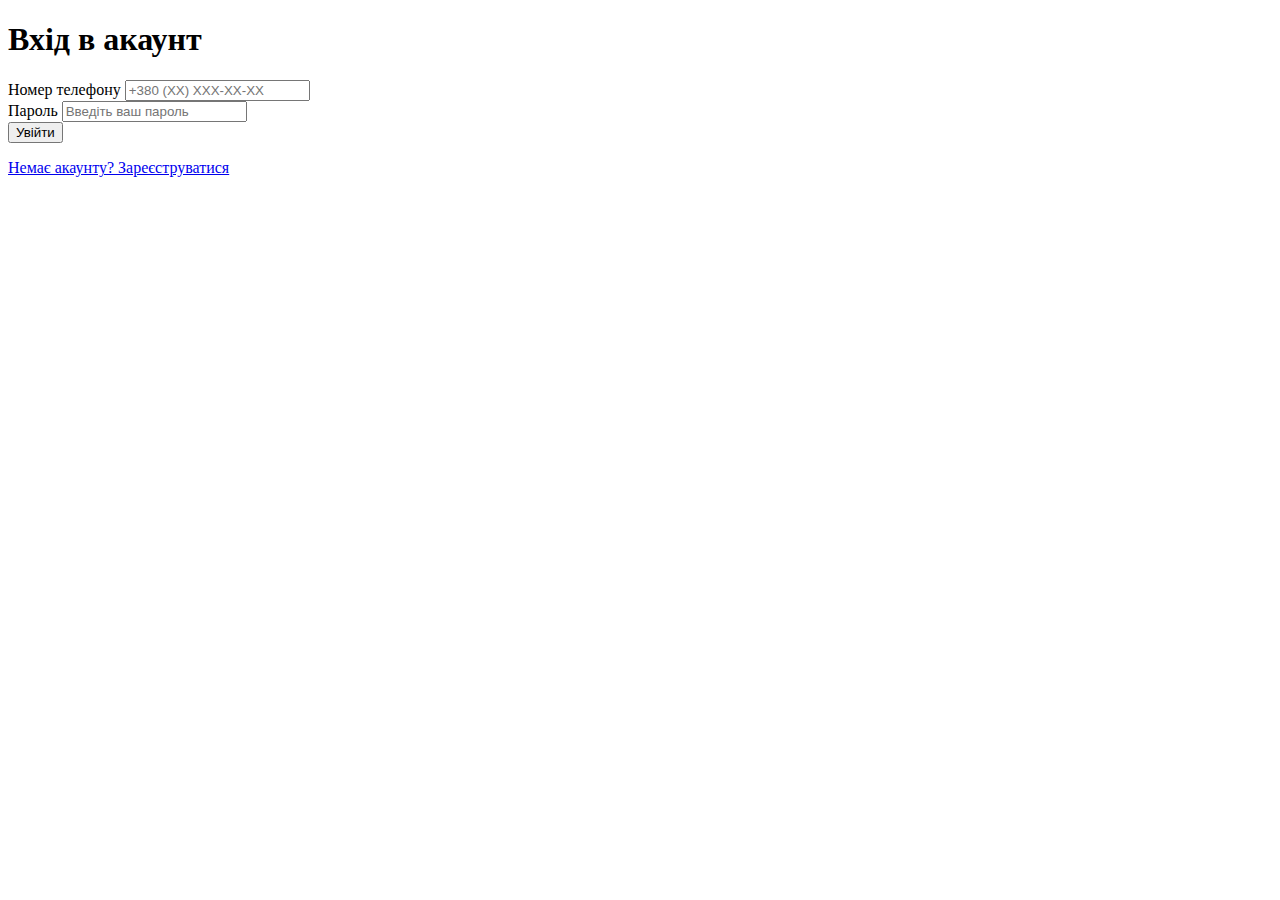
<file: index.html>
<!DOCTYPE html>
<html lang="uk">
<head>
    <meta charset="UTF-8">
    <meta name="viewport" content="width=device-width, initial-scale=1.0">
    <title>Вхід - Шкільний Месенджер</title>
    <link rel="stylesheet" href="">
    <link href="https://fonts.googleapis.com/css2?family=Roboto:wght@400;500;700&display=swap" rel="stylesheet">
</head>
<body>
    <div class="container">
        <header>
            <h1>Вхід в акаунт</h1>
        </header>
        <main>
            <form id="loginForm">
                <div class="form-group">
                    <label for="phone">Номер телефону</label>
                    <input type="tel" id="phone" name="phone" placeholder="+380 (XX) XXX-XX-XX" required>
                </div>
                <div class="form-group">
                    <label for="password">Пароль</label>
                    <input type="password" id="password" name="password" placeholder="Введіть ваш пароль" required>
                </div>
                <button type="submit" class="submit-btn">Увійти</button>
            </form>
            <p class="switch-form">
                <a href="register.html">Немає акаунту? Зареєструватися</a>
            </p>
        </main>
    </div>
    <script src="script.js"></script>
</body>
</html>
</file>
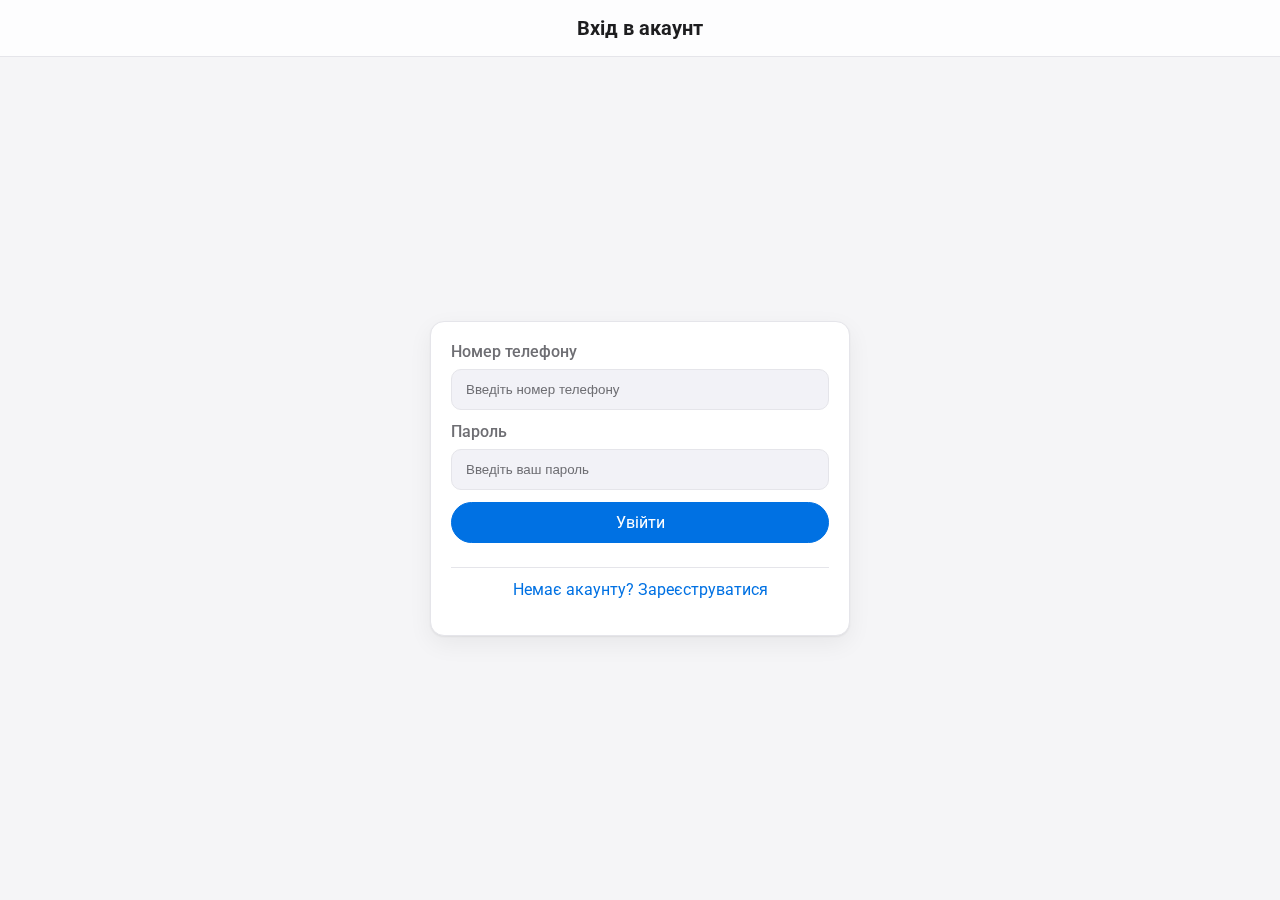
<file: static/index.html>
<!DOCTYPE html>
<html lang="uk">
<head>
    <meta charset="UTF-8">
    <meta name="viewport" content="width=device-width, initial-scale=1.0, maximum-scale=1.0, user-scalable=no">
    <title>Вхід - Шкільний Месенджер</title>
    <link rel="stylesheet" href="index.css">
    <link href="https://fonts.googleapis.com/css2?family=Roboto:wght@400;500;700&display=swap" rel="stylesheet">
</head>
<body>
    <div class="container">
        <header>
            <h1>Вхід в акаунт</h1>
        </header>
        <main>
            <form id="loginForm">
                <div class="form-group">
                    <label for="phone">Номер телефону</label>
                    <input type="text" id="phone" name="phone" placeholder="Введіть номер телефону" required>
                </div>
                <div class="form-group">
                    <label for="password">Пароль</label>
                    <input type="password" id="password" name="password" placeholder="Введіть ваш пароль" required>
                </div>
                <button type="submit" class="submit-btn">Увійти</button>
                <p class="switch-form">
                    <a href="register.html">Немає акаунту? Зареєструватися</a>
                </p>
            </form>
        </main>
    </div>
    <script src="https://cdn.socket.io/4.0.0/socket.io.min.js"></script>
    <script src="script.js"></script>
</body>
</html>
</file>
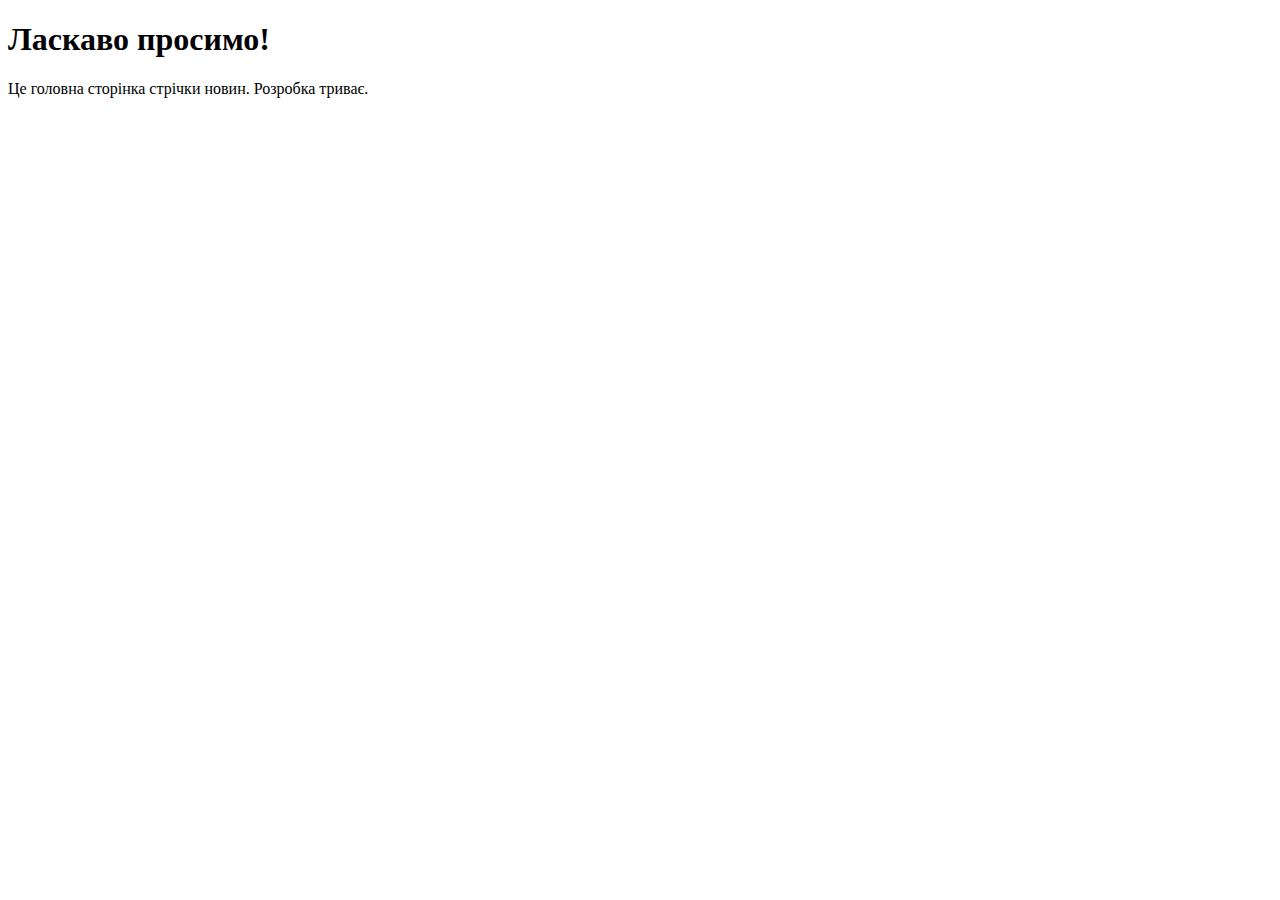
<file: lenta.html>
<!DOCTYPE html>
<html lang="uk">
<head>
    <meta charset="UTF-8">
    <meta name="viewport" content="width=device-width, initial-scale=1.0">
    <title>Стрічка</title>
    <link rel="stylesheet" href="">
    <link href="https://fonts.googleapis.com/css2?family=Roboto:wght@400;500;700&display=swap" rel="stylesheet">
</head>
<body>
    <div class="container">
        <header>
            <h1>Ласкаво просимо!</h1>
        </header>
        <main>
            <p>Це головна сторінка стрічки новин. Розробка триває.</p>
        </main>
    </div>
</body>
</html>
</file>
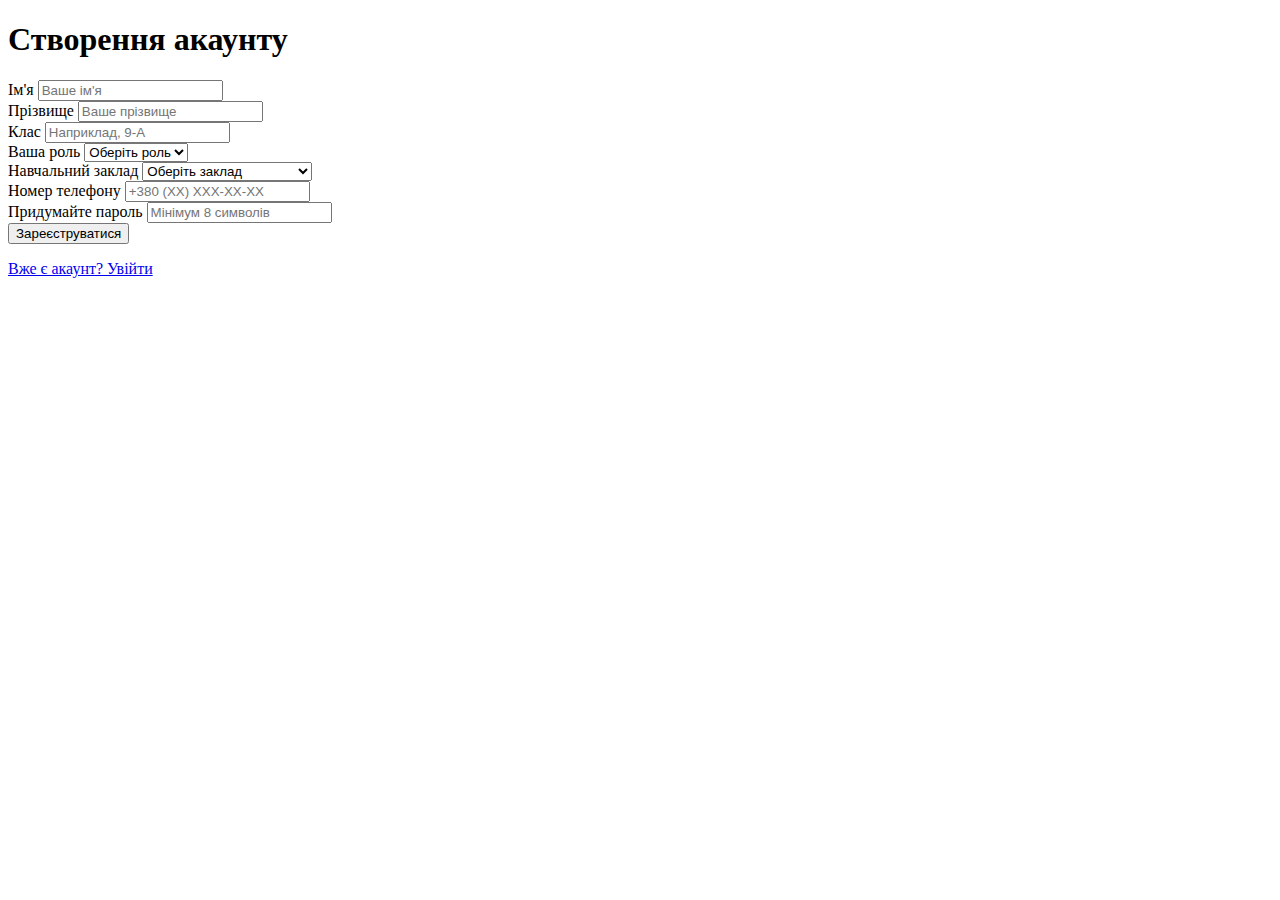
<file: register.html>
<!DOCTYPE html>
<html lang="uk">
<head>
    <meta charset="UTF-8">
    <meta name="viewport" content="width=device-width, initial-scale=1.0">
    <title>Реєстрація - Шкільний Месенджер</title>
    <link rel="stylesheet" href="">
    <link href="https://fonts.googleapis.com/css2?family=Roboto:wght@400;500;700&display=swap" rel="stylesheet">
</head>
<body>
    <div class="container">
        <header>
            <h1>Створення акаунту</h1>
        </header>
        <main>
            <form id="registerForm">
                <div class="form-group">
                    <label for="first_name">Ім'я</label>
                    <input type="text" id="first_name" name="first_name" placeholder="Ваше ім'я" required>
                </div>
                <div class="form-group">
                    <label for="last_name">Прізвище</label>
                    <input type="text" id="last_name" name="last_name" placeholder="Ваше прізвище" required>
                </div>
                <div class="form-group">
                    <label for="class">Клас</label>
                    <input type="text" id="class" name="class" placeholder="Наприклад, 9-А">
                </div>
                <div class="form-group">
                    <label for="category">Ваша роль</label>
                    <select id="category" name="category" required>
                        <option value="" disabled selected>Оберіть роль</option>
                        <option value="Учень">Учень</option>
                        <option value="Вчитель">Вчитель</option>
                        <option value="Батько/Мати">Батько/Мати</option>
                        <option value="Інше">Інше</option>
                    </select>
                </div>
                <div class="form-group">
                    <label for="school">Навчальний заклад</label>
                    <select id="school" name="school" required>
                        <option value="" disabled selected>Оберіть заклад</option>
                        <option value="Первозванівський ліцей">Первозванівський ліцей</option>
                        <option value="Калинівська філія">Калинівська філія</option>
                        <option value="Степова філія">Степова філія</option>
                    </select>
                </div>
                <div class="form-group">
                    <label for="phone">Номер телефону</label>
                    <input type="tel" id="phone" name="phone" placeholder="+380 (XX) XXX-XX-XX" required>
                </div>
                <div class="form-group">
                    <label for="password">Придумайте пароль</label>
                    <input type="password" id="password" name="password" placeholder="Мінімум 8 символів" required minlength="8">
                </div>
                <button type="submit" class="submit-btn">Зареєструватися</button>
            </form>
            <p class="switch-form">
                <a href="index.html">Вже є акаунт? Увійти</a>
            </p>
        </main>
    </div>
    <script src="script.js"></script>
</body>
</html>
</file>
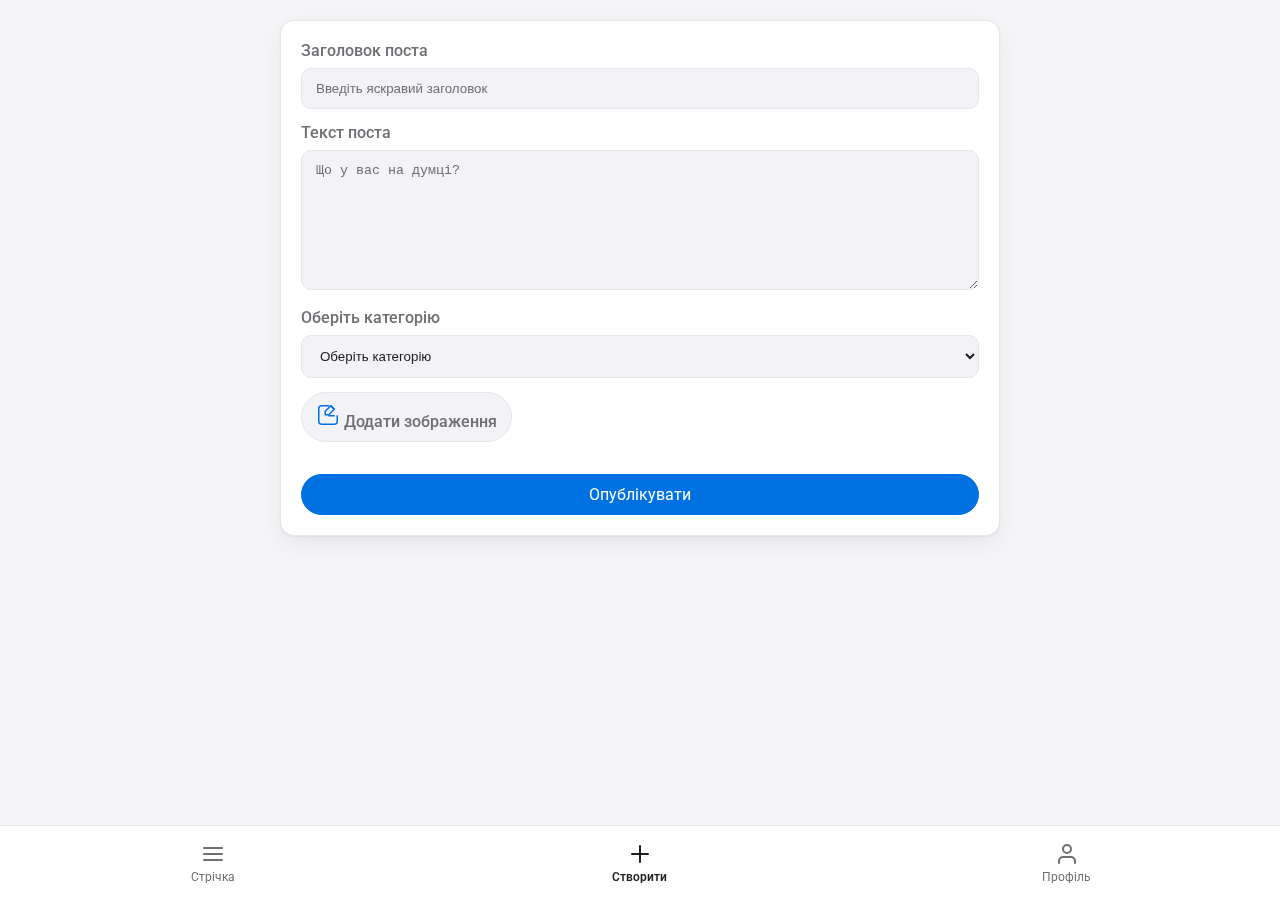
<file: static/create_post.html>
<!DOCTYPE html>
<html lang="uk">
<head>
    <meta charset="UTF-8">
    <meta name="viewport" content="width=device-width, initial-scale=1.0, maximum-scale=1.0, user-scalable=no">
    <title>Створення Посту - Шкільний Месенджер</title>
    <link rel="stylesheet" href="create_post.css">
    <link href="https://fonts.googleapis.com/css2?family=Roboto:wght@400;500;700&display=swap" rel="stylesheet">
</head>
<body>
    <div class="container">
        <main>
            <form id="createPostForm">
                <div class="form-group">
                    <label for="title">Заголовок поста</label>
                    <input type="text" id="title" name="title" placeholder="Введіть яскравий заголовок" required>
                </div>
                
                <div class="form-group">
                    <label for="content">Текст поста</label>
                    <textarea id="content" name="content" placeholder="Що у вас на думці?" required></textarea>
                </div>
                
                <div class="form-group">
                    <label for="category">Оберіть категорію</label>
                    <select id="category" name="category" required>
                        <option value="" disabled selected>Оберіть категорію</option>
                        <option value="Пропозиція">Пропозиція</option>
                        <option value="Опитування">Опитування</option>
                        <option value="Оголошення">Оголошення</option>
                        <option value="Пост">Пост</option>
                    </select>
                </div>
                
                <!-- Poll Options Container -->
                <div id="pollOptionsContainer" style="display: none;">
                    <label>Варіанти відповідей</label>
                    <div class="form-group">
                        <input type="text" name="poll_options[]" placeholder="Варіант 1">
                    </div>
                    <div class="form-group">
                        <input type="text" name="poll_options[]" placeholder="Варіант 2">
                    </div>
                    <button type="button" id="addPollOptionBtn" class="submit-btn">Додати варіант</button>
                </div>
                
                <div class="form-group file-upload-group">
                    <label for="image" class="file-upload-label">
                        <svg width="24" height="24" viewBox="0 0 24 24" fill="none" xmlns="http://www.w3.org/2000/svg">
                            <path d="M21.25 12.75V18.25C21.25 19.9069 19.9069 21.25 18.25 21.25H5.75C4.09315 21.25 2.75 19.9069 2.75 18.25V5.75C2.75 4.09315 4.09315 2.75 5.75 2.75H12.75" stroke="currentColor" stroke-width="1.5" stroke-linecap="round" stroke-linejoin="round"/>
                            <path d="M18.25 6.25L14.75 2.75L9.25 8.25V11.75H12.75L18.25 6.25Z" stroke="currentColor" stroke-width="1.5" stroke-linecap="round" stroke-linejoin="round"/>
                            <path d="M14.75 2.75L18.25 6.25" stroke="currentColor" stroke-width="1.5" stroke-linecap="round" stroke-linejoin="round"/>
                            <path d="M18.25 12.75H12.75" stroke="currentColor" stroke-width="1.5" stroke-linecap="round" stroke-linejoin="round"/>
                        </svg>
                        <span>Додати зображення</span>
                    </label>
                    <input type="file" id="image" name="image" accept="image/*" class="file-upload-input">
                    <span id="fileName" class="file-name"></span>
                </div>
                
                <button type="submit" class="submit-btn">Опублікувати</button>
            </form>
        </main>
        
        <nav class="bottom-nav">
            <a href="lenta.html" class="nav-item">
                <div class="nav-icon">
                    <svg width="24" height="24" viewBox="0 0 24 24" fill="none" xmlns="http://www.w3.org/2000/svg">
                        <path d="M3 12h18M3 6h18M3 18h18" stroke="currentColor" stroke-width="2" stroke-linecap="round" stroke-linejoin="round"/>
                    </svg>
                </div>
                <div class="nav-text">Стрічка</div>
            </a>
            <a href="create_post.html" class="nav-item active">
                <div class="nav-icon">
                    <svg width="24" height="24" viewBox="0 0 24 24" fill="none" xmlns="http://www.w3.org/2000/svg">
                        <path d="M12 4v16m8-8H4" stroke="currentColor" stroke-width="2" stroke-linecap="round" stroke-linejoin="round"/>
                    </svg>
                </div>
                <div class="nav-text">Створити</div>
            </a>
            <a href="profile.html" class="nav-item">
                <div class="nav-icon">
                    <svg width="24" height="24" viewBox="0 0 24 24" fill="none" xmlns="http://www.w3.org/2000/svg">
                        <path d="M20 21v-2a4 4 0 0 0-4-4H8a4 4 0 0 0-4 4v2m8-10a4 4 0 1 0 0-8 4 4 0 0 0 0 8Z" stroke="currentColor" stroke-width="2" stroke-linecap="round" stroke-linejoin="round"/>
                    </svg>
                </div>
                <div class="nav-text">Профіль</div>
            </a>
        </nav>
    </div>
    
    <script src="https://cdn.socket.io/4.0.0/socket.io.min.js"></script>
    <script src="script.js"></script>
    <script>
        document.addEventListener('DOMContentLoaded', function() {
            const imageInput = document.getElementById('image');
            const fileNameSpan = document.getElementById('fileName');
            const categorySelect = document.getElementById('category');
            const pollOptionsContainer = document.getElementById('pollOptionsContainer');
            const addPollOptionBtn = document.getElementById('addPollOptionBtn');

            if (imageInput) {
                imageInput.addEventListener('change', function() {
                    if (this.files && this.files.length > 0) {
                        fileNameSpan.textContent = this.files[0].name;
                    } else {
                        fileNameSpan.textContent = '';
                    }
                });
            }

            if (categorySelect && pollOptionsContainer) {
                categorySelect.addEventListener('change', function() {
                    if (this.value === 'Опитування') {
                        pollOptionsContainer.style.display = 'block';
                    } else {
                        pollOptionsContainer.style.display = 'none';
                    }
                });
            }

            if (addPollOptionBtn) {
                addPollOptionBtn.addEventListener('click', function() {
                    const newOption = document.createElement('div');
                    newOption.className = 'form-group';
                    newOption.innerHTML = '<input type="text" name="poll_options[]" placeholder="Новий варіант">';
                    pollOptionsContainer.insertBefore(newOption, addPollOptionBtn);
                });
            }

            const createPostForm = document.getElementById('createPostForm');
            if (createPostForm) {
                createPostForm.addEventListener('submit', function(e) {
                    e.preventDefault();
                    const formData = new FormData(this);

                    fetch('/api/create_post', {
                        method: 'POST',
                        body: formData
                    })
                    .then(response => response.json())
                    .then(data => {
                        if (data.status === 'success') {
                            window.location.href = 'lenta.html';
                        } else {
                            alert(data.message || 'Помилка створення поста');
                        }
                    })
                    .catch(error => {
                        console.error('Error:', error);
                        alert('Сталася помилка. Спробуйте ще раз.');
                    });
                });
            }
        });
    </script>
</body>
</html>
</file>
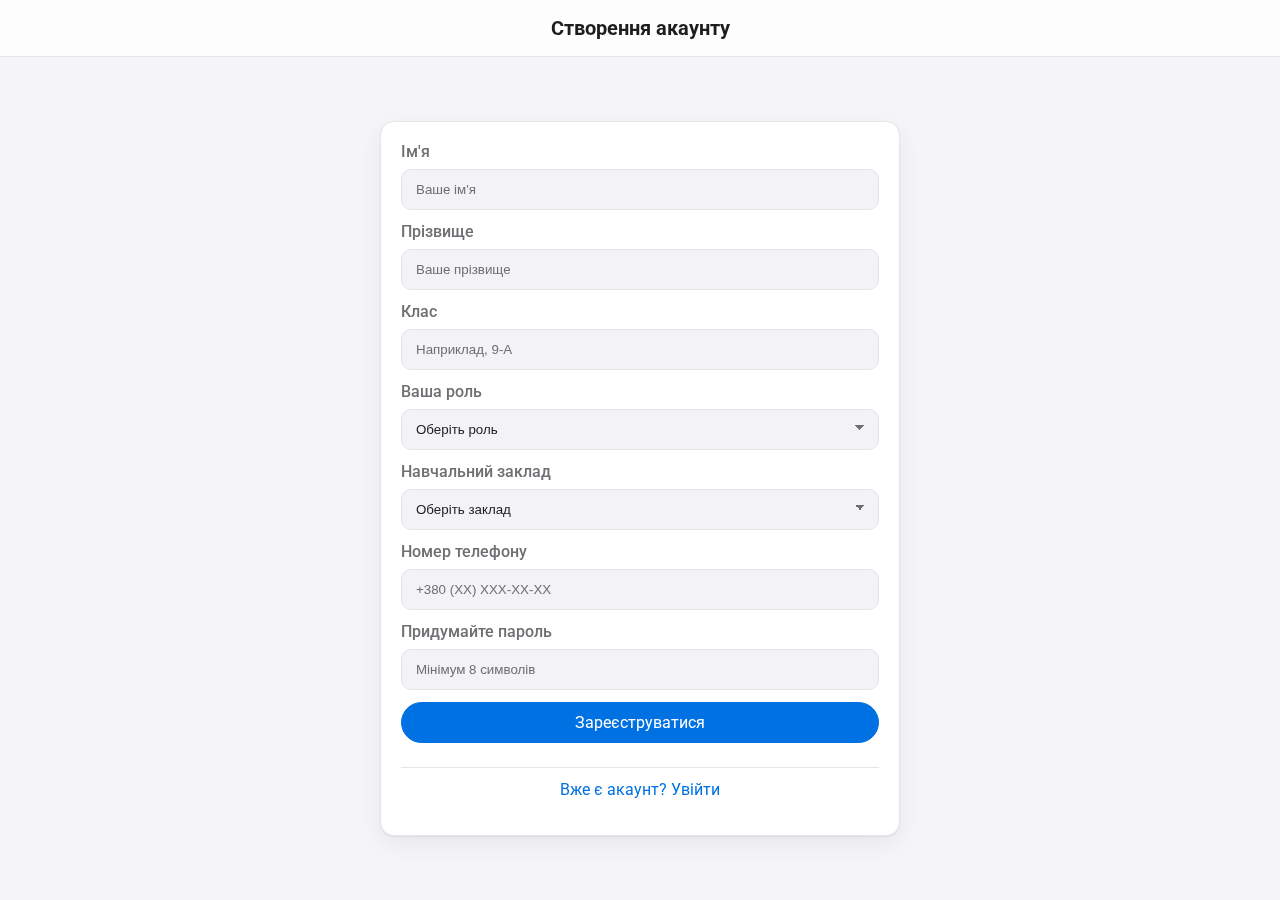
<file: static/register.html>
<!DOCTYPE html>
<html lang="uk">
<head>
    <meta charset="UTF-8">
    <meta name="viewport" content="width=device-width, initial-scale=1.0, maximum-scale=1.0, user-scalable=no">
    <title>Реєстрація - Шкільний Месенджер</title>
    <link rel="stylesheet" href="register.css">
    <link href="https://fonts.googleapis.com/css2?family=Roboto:wght@400;500;700&display=swap" rel="stylesheet">
</head>
<body>
    <div class="container">
        <header>
            <h1>Створення акаунту</h1>
        </header>
        <main>
            <form id="registerForm">
                <div class="form-group">
                    <label for="first_name">Ім'я</label>
                    <input type="text" id="first_name" name="first_name" placeholder="Ваше ім'я" required>
                </div>
                <div class="form-group">
                    <label for="last_name">Прізвище</label>
                    <input type="text" id="last_name" name="last_name" placeholder="Ваше прізвище" required>
                </div>
                <div class="form-group">
                    <label for="class">Клас</label>
                    <input type="text" id="class" name="class" placeholder="Наприклад, 9-А">
                </div>
                <div class="form-group">
                    <label for="category">Ваша роль</label>
                    <select id="category" name="category" required>
                        <option value="" disabled selected>Оберіть роль</option>
                        <option value="Учень">Учень</option>
                        <option value="Вчитель">Вчитель</option>
                        <option value="Батько/Мати">Батько/Мати</option>
                        <option value="Інше">Інше</option>
                    </select>
                </div>
                <div class="form-group">
                    <label for="school">Навчальний заклад</label>
                    <select id="school" name="school" required>
                        <option value="" disabled selected>Оберіть заклад</option>
                        <option value="Первозванівський ліцей">Первозванівський ліцей</option>
                        <option value="Калинівська філія">Калинівська філія</option>
                        <option value="Степова філія">Степова філія</option>
                    </select>
                </div>
                <div class="form-group">
                    <label for="phone">Номер телефону</label>
                    <input type="tel" id="phone" name="phone" placeholder="+380 (XX) XXX-XX-XX" required>
                </div>
                <div class="form-group">
                    <label for="password">Придумайте пароль</label>
                    <input type="password" id="password" name="password" placeholder="Мінімум 8 символів" required minlength="8">
                </div>
                <button type="submit" class="submit-btn">Зареєструватися</button>
                <p class="switch-form">
                    <a href="index.html">Вже є акаунт? Увійти</a>
                </p>
            </form>
        </main>
    </div>
    <script src="https://cdn.socket.io/4.0.0/socket.io.min.js"></script>
    <script src="script.js"></script>
</body>
</html>
</file>
<file: static/index.css>
/* Login – Minimal Apple-inspired UI */
:root {
  --bg: #f5f5f7;
  --surface: #ffffff;
  --text: #1d1d1f;
  --text-secondary: #6e6e73;
  --border: #e5e5ea;
  --accent: #0071e3;
  --accent-hover: #0a84ff;
  --muted: #f2f2f7;
  --shadow: 0 1px 2px rgba(0,0,0,0.06), 0 8px 24px rgba(0,0,0,0.06);
  --radius: 14px;
  --radius-sm: 10px;
  --radius-pill: 999px;
}

* { box-sizing: border-box; }

html, body { margin: 0; padding: 0; height: 100%; }

body {
  background: var(--bg);
  color: var(--text);
  font-family: -apple-system, BlinkMacSystemFont, "Segoe UI", Roboto, Oxygen, Ubuntu, Cantarell, "Helvetica Neue", Arial, "Apple Color Emoji", "Segoe UI Emoji", "Segoe UI Symbol", sans-serif;
  -webkit-font-smoothing: antialiased;
  -moz-osx-font-smoothing: grayscale;
}

button { font: inherit; }

.container {
  min-height: 100dvh;
  display: grid;
  grid-template-rows: auto 1fr;
}

header {
  position: sticky;
  top: 0;
  z-index: 100;
  backdrop-filter: saturate(180%) blur(16px);
  background: rgba(255,255,255,0.8);
  border-bottom: 1px solid var(--border);
  padding: 14px 16px;
}
header h1 { margin: 0; font-size: 20px; text-align: center; }

main { padding: 16px; display: grid; place-items: center; }

form#loginForm {
  width: 100%;
  max-width: 420px;
  background: var(--surface);
  border: 1px solid var(--border);
  border-radius: var(--radius);
  box-shadow: var(--shadow);
  padding: 16px;
  display: grid;
  gap: 12px;
}

.form-group { display: grid; gap: 8px; }
.form-group label { color: var(--text-secondary); font-weight: 500; }

input[type="text"], input[type="password"], input[type="tel"] {
  width: 100%;
  border: 1px solid var(--border);
  background: var(--muted);
  color: var(--text);
  padding: 12px 14px;
  border-radius: var(--radius-sm);
  outline: none;
  transition: border-color .2s ease, box-shadow .2s ease;
}
input::placeholder { color: var(--text-secondary); }
input:focus { border-color: var(--accent); box-shadow: 0 0 0 4px rgba(0,113,227,0.12); }

.submit-btn {
  display: inline-flex; align-items: center; justify-content: center; gap: 8px;
  padding: 10px 16px;
  border-radius: var(--radius-pill);
  background: var(--accent);
  color: #fff;
  border: 1px solid var(--accent);
  cursor: pointer;
  transition: background .2s ease, border-color .2s ease, transform .05s ease;
}
.submit-btn:hover { background: var(--accent-hover); border-color: var(--accent-hover); }
.submit-btn:active { transform: translateY(1px); }

.switch-form {
  text-align: center; color: var(--text-secondary); margin-top: 12px;
  padding-top: 12px;
  border-top: 1px solid var(--border);
}
.switch-form a { color: var(--accent); text-decoration: none; }
.switch-form a:hover { text-decoration: underline; }

@media (min-width: 768px) {
  header { padding: 16px 24px; }
  main { padding: 20px; }
  form#loginForm { padding: 20px; }
}

@media (prefers-color-scheme: dark) {
  :root {
    --bg: #000000;
    --surface: #1c1c1e;
    --text: #ffffff;
    --text-secondary: #9b9ba1;
    --border: #2c2c2e;
    --muted: #2c2c2e;
    --shadow: 0 1px 2px rgba(0,0,0,0.5), 0 12px 28px rgba(0,0,0,0.6);
  }
  header { background: rgba(28,28,30,0.76); }
}
</file>
<file: static/create_post.css>
/* Create Post – Minimal Apple-inspired UI to match Lenta */
:root {
  --bg: #f5f5f7;
  --surface: #ffffff;
  --text: #1d1d1f;
  --text-secondary: #6e6e73;
  --border: #e5e5ea;
  --accent: #0071e3;
  --accent-hover: #0a84ff;
  --muted: #f2f2f7;
  --shadow: 0 1px 2px rgba(0,0,0,0.06), 0 8px 24px rgba(0,0,0,0.06);
  --radius: 14px;
  --radius-sm: 10px;
  --radius-pill: 999px;
}

* { 
  box-sizing: border-box; 
}

html, body { 
  margin: 0; 
  padding: 0; 
  height: 100%;
  overflow-x: hidden; /* Prevent horizontal scroll */
}

body {
  background: var(--bg);
  color: var(--text);
  font-family: -apple-system, BlinkMacSystemFont, "Segoe UI", Roboto, Oxygen, Ubuntu, Cantarell, "Helvetica Neue", Arial, "Apple Color Emoji", "Segoe UI Emoji", "Segoe UI Symbol", sans-serif;
  -webkit-font-smoothing: antialiased;
  -moz-osx-font-smoothing: grayscale;
  width: 100%;
  max-width: 100vw;
}

img { 
  max-width: 100%; 
  display: block; 
  height: auto;
}
button { font: inherit; }

.container {
  min-height: 100dvh;
  display: grid;
  grid-template-rows: 1fr;
  width: 100%;
  max-width: 100vw;
  overflow-x: hidden;
  padding-bottom: 70px; /* Space for fixed bottom nav */
}

main {
  padding: 16px;
  width: 100%;
  max-width: 100vw;
}

form#createPostForm {
  max-width: 720px;
  margin: 0 auto 80px auto; /* leave space for bottom nav */
  background: var(--surface);
  border: 1px solid var(--border);
  border-radius: var(--radius);
  box-shadow: var(--shadow);
  padding: 16px;
  width: 100%;
  box-sizing: border-box;
}

.form-group { 
  margin-bottom: 14px; 
}
.form-group label { 
  display: block; 
  margin-bottom: 8px; 
  color: var(--text-secondary); 
  font-weight: 500; 
}

/* Inputs */
input[type="text"],
input[type="file"],
select,
textarea {
  width: 100%;
  border: 1px solid var(--border);
  background: var(--muted);
  color: var(--text);
  padding: 12px 14px;
  border-radius: var(--radius-sm);
  outline: none;
  transition: border-color .2s ease, box-shadow .2s ease, background .2s ease;
  box-sizing: border-box;
}

textarea { 
  min-height: 140px; 
  resize: vertical; 
}

input[type="text"]::placeholder,
textarea::placeholder { 
  color: var(--text-secondary); 
}

input[type="text"]:focus,
select:focus,
textarea:focus {
  border-color: var(--accent);
  box-shadow: 0 0 0 4px rgba(0,113,227,0.12);
}

/* Custom file upload visuals */
.file-upload-group {
  display: grid;
  gap: 10px;
}

.file-upload-input {
  width: 0.1px;
  height: 0.1px;
  opacity: 0;
  overflow: hidden;
  position: absolute;
  z-index: -1;
}

.file-upload-label {
  display: inline-flex;
  align-items: center;
  gap: 10px;
  padding: 10px 14px;
  border-radius: var(--radius-pill);
  background: var(--muted);
  color: var(--text);
  border: 1px solid var(--border);
  cursor: pointer;
  transition: background .2s ease, border-color .2s ease;
  width: fit-content;
  max-width: 100%;
  box-sizing: border-box;
  word-break: break-word;
}

.file-upload-label:hover {
  background: #e9e9ee;
}

.file-upload-label svg {
  color: var(--accent);
  flex-shrink: 0;
}

.file-name {
  font-size: 14px;
  color: var(--text-secondary);
  word-break: break-word;
}

/* Submit buttons and actions */
.submit-btn {
  display: inline-flex;
  align-items: center;
  gap: 8px;
  padding: 10px 16px;
  border-radius: var(--radius-pill);
  background: var(--accent);
  color: #fff;
  border: 1px solid var(--accent);
  cursor: pointer;
  transition: background .2s ease, border-color .2s ease, transform .05s ease;
  width: 100%;
  justify-content: center;
}
.submit-btn:hover { 
  background: var(--accent-hover); 
  border-color: var(--accent-hover); 
}
.submit-btn:active { 
  transform: translateY(1px); 
}

/* Poll options container */
#pollOptionsContainer {
  margin-top: 8px;
  border: 1px dashed var(--border);
  background: var(--surface);
  border-radius: var(--radius);
  padding: 12px;
  width: 100%;
  box-sizing: border-box;
}
#pollOptionsContainer label { 
  color: var(--text-secondary); 
  font-weight: 600; 
  display: block; 
  margin-bottom: 8px; 
}
#pollOptionsContainer .form-group { 
  margin-bottom: 10px; 
}

/* Bottom Navigation (match Lenta) */
.bottom-nav {
  position: fixed;
  bottom: 0;
  left: 0;
  right: 0;
  z-index: 90;
  padding: 8px 0;
  background: rgba(255,255,255,0.92);
  backdrop-filter: saturate(180%) blur(16px);
  border-top: 1px solid var(--border);
  display: grid;
  grid-template-columns: repeat(3, 1fr);
  width: 100%;
  max-width: 100vw;
}

.nav-item {
  text-decoration: none;
  color: var(--text-secondary);
  display: grid;
  justify-items: center;
  padding: 8px 0;
  border-radius: var(--radius-sm);
  transition: background .2s ease, color .2s ease;
  font-size: 12px;
}
.nav-item:hover { 
  background: var(--muted); 
}
.nav-item.active { 
  color: var(--text); 
  font-weight: 600; 
}

.nav-icon { 
  width: 24px; 
  height: 24px; 
  color: currentColor; 
}
.nav-text { 
  margin-top: 4px; 
  font-size: 12px;
  text-align: center;
}

/* Responsive */
@media (max-width: 480px) {
  main { 
    padding: 14px; 
  }
  form#createPostForm { 
    padding: 14px; 
    margin-bottom: 70px;
  }
  .form-group {
    margin-bottom: 12px;
  }
  input[type="text"],
  input[type="file"],
  select,
  textarea {
    padding: 10px 12px;
  }
  .file-upload-label {
    padding: 8px 12px;
    font-size: 15px;
  }
  .submit-btn {
    padding: 10px 14px;
    font-size: 16px;
  }
  #pollOptionsContainer {
    padding: 10px;
  }
  .bottom-nav {
    padding: 6px 0;
  }
  .nav-item {
    padding: 6px 0;
  }
}

@media (min-width: 768px) {
  main { 
    padding: 20px; 
  }
  form#createPostForm { 
    padding: 20px; 
  }
}

/* Dark mode */
@media (prefers-color-scheme: dark) {
  :root {
    --bg: #000000;
    --surface: #1c1c1e;
    --text: #ffffff;
    --text-secondary: #9b9ba1;
    --border: #2c2c2e;
    --muted: #2c2c2e;
    --shadow: 0 1px 2px rgba(0,0,0,0.5), 0 12px 28px rgba(0,0,0,0.6);
  }
  .bottom-nav { 
    background: rgba(28,28,30,0.76); 
  }
  .nav-item:hover { 
    background: rgba(255,255,255,0.06); 
  }
}
</file>
<file: static/register.css>
/* Register – Minimal Apple-inspired UI */
:root {
  --bg: #f5f5f7;
  --surface: #ffffff;
  --text: #1d1d1f;
  --text-secondary: #6e6e73;
  --border: #e5e5ea;
  --accent: #0071e3;
  --accent-hover: #0a84ff;
  --muted: #f2f2f7;
  --shadow: 0 1px 2px rgba(0,0,0,0.06), 0 8px 24px rgba(0,0,0,0.06);
  --radius: 14px;
  --radius-sm: 10px;
  --radius-pill: 999px;
}

* { box-sizing: border-box; }

html, body { margin: 0; padding: 0; height: 100%; }

body {
  background: var(--bg);
  color: var(--text);
  font-family: -apple-system, BlinkMacSystemFont, "Segoe UI", Roboto, Oxygen, Ubuntu, Cantarell, "Helvetica Neue", Arial, "Apple Color Emoji", "Segoe UI Emoji", "Segoe UI Symbol", sans-serif;
  -webkit-font-smoothing: antialiased;
  -moz-osx-font-smoothing: grayscale;
}

button { font: inherit; }

.container {
  min-height: 100dvh;
  display: grid;
  grid-template-rows: auto 1fr;
}

header {
  position: sticky;
  top: 0;
  z-index: 100;
  backdrop-filter: saturate(180%) blur(16px);
  background: rgba(255,255,255,0.8);
  border-bottom: 1px solid var(--border);
  padding: 14px 16px;
}
header h1 { margin: 0; font-size: 20px; text-align: center; }

main { padding: 16px; display: grid; place-items: center; }

form#registerForm {
  width: 100%;
  max-width: 520px;
  background: var(--surface);
  border: 1px solid var(--border);
  border-radius: var(--radius);
  box-shadow: var(--shadow);
  padding: 16px;
  display: grid;
  gap: 12px;
}

.form-group { display: grid; gap: 8px; }
.form-group label { color: var(--text-secondary); font-weight: 500; }

input[type="text"], input[type="password"], input[type="tel"], select {
  width: 100%;
  border: 1px solid var(--border);
  background: var(--muted);
  color: var(--text);
  padding: 12px 14px;
  border-radius: var(--radius-sm);
  outline: none;
  transition: border-color .2s ease, box-shadow .2s ease;
  appearance: none;
}

select { background-image: linear-gradient(45deg, transparent 50%, var(--text-secondary) 50%), linear-gradient(135deg, var(--text-secondary) 50%, transparent 50%); background-position: calc(100% - 18px) calc(1em + 2px), calc(100% - 13px) calc(1em + 2px); background-size: 5px 5px, 5px 5px; background-repeat: no-repeat; }

input::placeholder { color: var(--text-secondary); }
input:focus, select:focus { border-color: var(--accent); box-shadow: 0 0 0 4px rgba(0,113,227,0.12); }

.submit-btn {
  display: inline-flex; align-items: center; justify-content: center; gap: 8px;
  padding: 10px 16px;
  border-radius: var(--radius-pill);
  background: var(--accent);
  color: #fff;
  border: 1px solid var(--accent);
  cursor: pointer;
  transition: background .2s ease, border-color .2s ease, transform .05s ease;
}
.submit-btn:hover { background: var(--accent-hover); border-color: var(--accent-hover); }
.submit-btn:active { transform: translateY(1px); }

.switch-form {
  text-align: center; color: var(--text-secondary); margin-top: 12px;
  padding-top: 12px;
  border-top: 1px solid var(--border);
}
.switch-form a { color: var(--accent); text-decoration: none; }
.switch-form a:hover { text-decoration: underline; }

@media (min-width: 768px) {
  header { padding: 16px 24px; }
  main { padding: 20px; }
  form#registerForm { padding: 20px; }
}

@media (prefers-color-scheme: dark) {
  :root {
    --bg: #000000;
    --surface: #1c1c1e;
    --text: #ffffff;
    --text-secondary: #9b9ba1;
    --border: #2c2c2e;
    --muted: #2c2c2e;
    --shadow: 0 1px 2px rgba(0,0,0,0.5), 0 12px 28px rgba(0,0,0,0.6);
  }
  header { background: rgba(28,28,30,0.76); }
}
</file>
